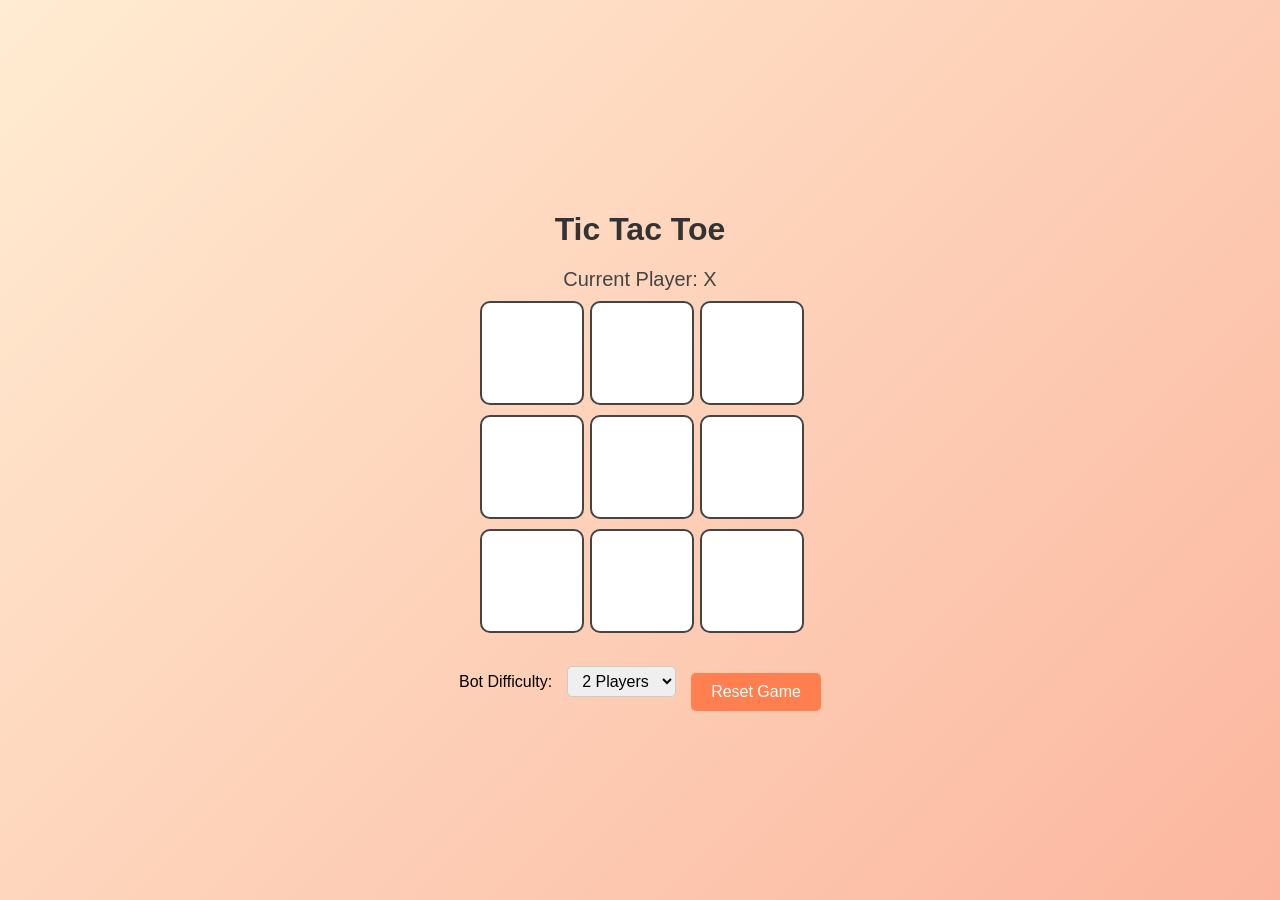
<file: index.html>
<!DOCTYPE html>
<html lang="en">
<head>
  <meta charset="UTF-8">
  <title>Tic Tac Toe</title>
  <link rel="stylesheet" href="style.css">
</head>
<body>
  <h1>Tic Tac Toe</h1>
  <div class="status" id="status">Current Player: X</div>
  <div class="board" id="board">
    <div class="cell" data-index="0"></div>
    <div class="cell" data-index="1"></div>
    <div class="cell" data-index="2"></div>
    <div class="cell" data-index="3"></div>
    <div class="cell" data-index="4"></div>
    <div class="cell" data-index="5"></div>
    <div class="cell" data-index="6"></div>
    <div class="cell" data-index="7"></div>
    <div class="cell" data-index="8"></div>
  </div>
  <div class="controls">
    <label for="botLevel">Bot Difficulty:</label>
    <select id="botLevel">
      <option value="none">2 Players</option>
      <option value="easy">Easy Bot</option>
      <option value="hard">Hard Bot</option>
    </select>
    <button class="btn" onclick="resetGame()">Reset Game</button>
  </div>
  <script src="script.js"></script>
</body>
</html>
</file>
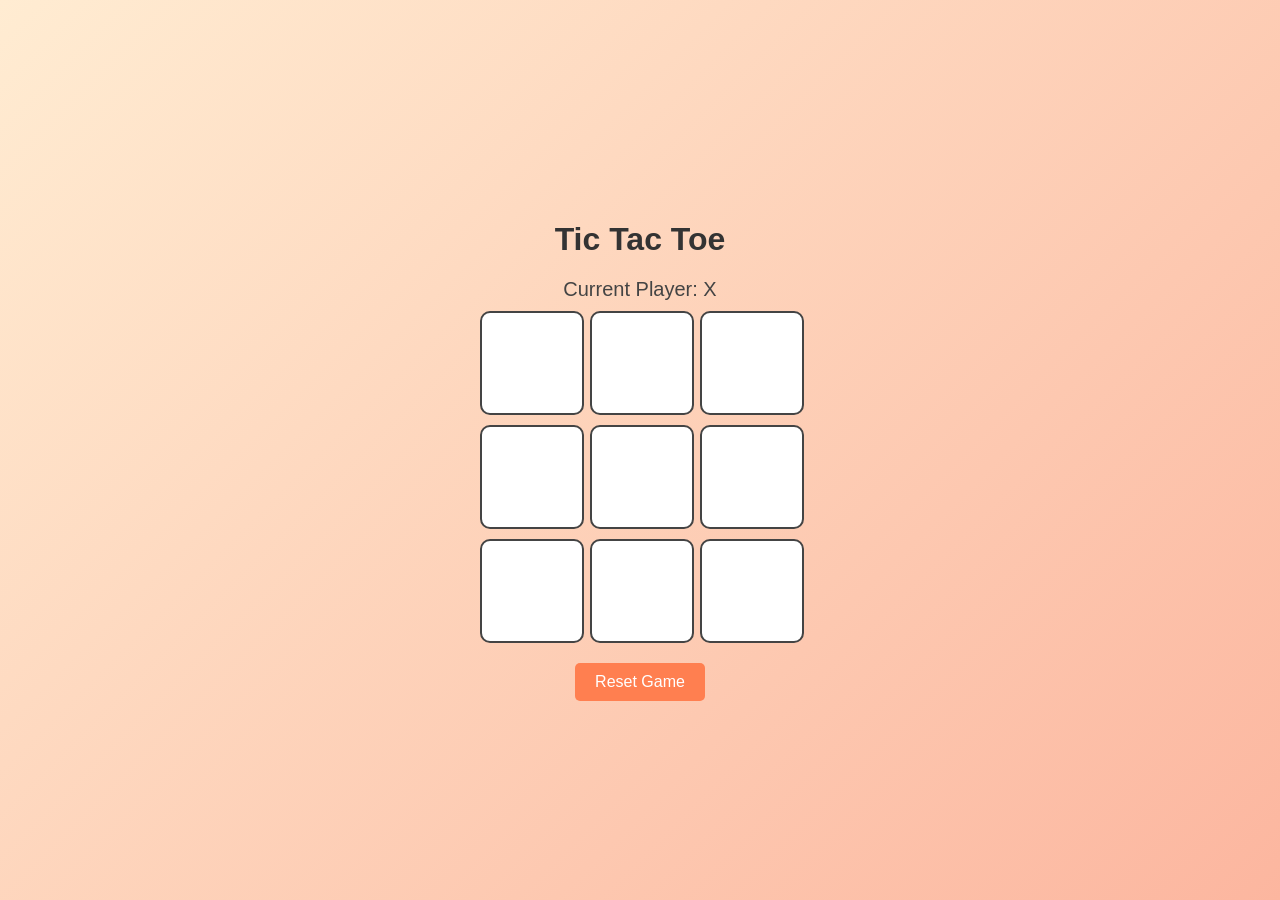
<file: Tic_Tac_Toe.html>
<!DOCTYPE html>
<html lang="en">
<head>
  <meta charset="UTF-8">
  <title>Tic Tac Toe</title>
  <style>
    body {
      font-family: 'Segoe UI', sans-serif;
      background: linear-gradient(135deg, #ffecd2, #fcb69f);
      display: flex;
      flex-direction: column;
      align-items: center;
      justify-content: center;
      height: 100vh;
      margin: 0;
    }

    h1 {
      color: #333;
      margin-bottom: 10px;
    }

    .status {
      font-size: 20px;
      margin: 10px 0;
      color: #444;
    }

    .board {
      display: grid;
      grid-template-columns: repeat(3, 100px);
      gap: 10px;
    }

    .cell {
      width: 100px;
      height: 100px;
      background-color: #fff;
      border: 2px solid #444;
      border-radius: 10px;
      display: flex;
      justify-content: center;
      align-items: center;
      font-size: 36px;
      font-weight: bold;
      cursor: pointer;
      transition: background-color 0.3s, transform 0.2s;
    }

    .cell:hover {
      background-color: #f1f1f1;
      transform: scale(1.05);
    }

    .cell.win {
      background-color: #90ee90;
    }

    .btn {
      margin-top: 20px;
      padding: 10px 20px;
      font-size: 16px;
      background-color: #ff7f50;
      border: none;
      color: white;
      border-radius: 5px;
      cursor: pointer;
      transition: background-color 0.3s;
    }

    .btn:hover {
      background-color: #e6733f;
    }
  </style>
</head>
<body>

  <h1>Tic Tac Toe</h1>
  <div class="status" id="status">Current Player: X</div>
  <div class="board" id="board">
    <div class="cell" data-index="0"></div>
    <div class="cell" data-index="1"></div>
    <div class="cell" data-index="2"></div>
    <div class="cell" data-index="3"></div>
    <div class="cell" data-index="4"></div>
    <div class="cell" data-index="5"></div>
    <div class="cell" data-index="6"></div>
    <div class="cell" data-index="7"></div>
    <div class="cell" data-index="8"></div>
  </div>
  <button class="btn" onclick="resetGame()">Reset Game</button>

  <script>
    const board = document.getElementById('board');
    const statusText = document.getElementById('status');
    const cells = document.querySelectorAll('.cell');
    let currentPlayer = 'X';
    let isGameActive = true;

    const winningCombos = [
      [0, 1, 2], [3, 4, 5], [6, 7, 8],
      [0, 3, 6], [1, 4, 7], [2, 5, 8],
      [0, 4, 8], [2, 4, 6]
    ];

    function checkWinner() {
      for (const combo of winningCombos) {
        const [a, b, c] = combo;
        if (
          cells[a].innerText &&
          cells[a].innerText === cells[b].innerText &&
          cells[a].innerText === cells[c].innerText
        ) {
          cells[a].classList.add('win');
          cells[b].classList.add('win');
          cells[c].classList.add('win');
          statusText.innerText = `Player ${cells[a].innerText} wins! 🎉`;
          isGameActive = false;
          return;
        }
      }

      if ([...cells].every(cell => cell.innerText !== '')) {
        statusText.innerText = "It's a draw! 🤝";
        isGameActive = false;
      }
    }

    function handleClick(event) {
      const cell = event.target;
      if (!isGameActive || cell.innerText !== '') return;

      cell.innerText = currentPlayer;
      checkWinner();
      if (isGameActive) {
        currentPlayer = currentPlayer === 'X' ? 'O' : 'X';
        statusText.innerText = `Current Player: ${currentPlayer}`;
      }
    }

    function resetGame() {
      cells.forEach(cell => {
        cell.innerText = '';
        cell.classList.remove('win');
      });
      currentPlayer = 'X';
      isGameActive = true;
      statusText.innerText = `Current Player: ${currentPlayer}`;
    }

    cells.forEach(cell => cell.addEventListener('click', handleClick));
  </script>

</body>
</html>
</file>
<file: style.css>
body {
  font-family: 'Segoe UI', sans-serif;
  background: linear-gradient(135deg, #ffecd2, #fcb69f);
  display: flex;
  flex-direction: column;
  align-items: center;
  justify-content: center;
  height: 100vh;
  margin: 0;
}

h1 {
  color: #333;
  margin-bottom: 10px;
}

.status {
  font-size: 20px;
  margin: 10px 0;
  color: #444;
}

.board {
  display: grid;
  grid-template-columns: repeat(3, 100px);
  gap: 10px;
}

.cell {
  width: 100px;
  height: 100px;
  background-color: #fff;
  border: 2px solid #444;
  border-radius: 10px;
  display: flex;
  justify-content: center;
  align-items: center;
  font-size: 36px;
  font-weight: bold;
  cursor: pointer;
  transition: background-color 0.3s, transform 0.2s;
}

.cell:hover {
  background-color: #f1f1f1;
  transform: scale(1.05);
}

.cell.win {
  background-color: #90ee90;
}

.btn {
  margin-top: 20px;
  padding: 10px 20px;
  font-size: 16px;
  background-color: #ff7f50;
  border: none;
  color: white;
  border-radius: 5px;
  cursor: pointer;
  transition: background-color 0.3s;
}

.btn:hover {
  background-color: #e6733f;
}

.controls {
  margin-top: 20px;
  display: flex;
  align-items: center;
  gap: 15px;
}

#botLevel {
  font-size: 16px;
  padding: 5px 10px;
  border-radius: 5px;
  border: 1px solid #ccc;
}
</file>
